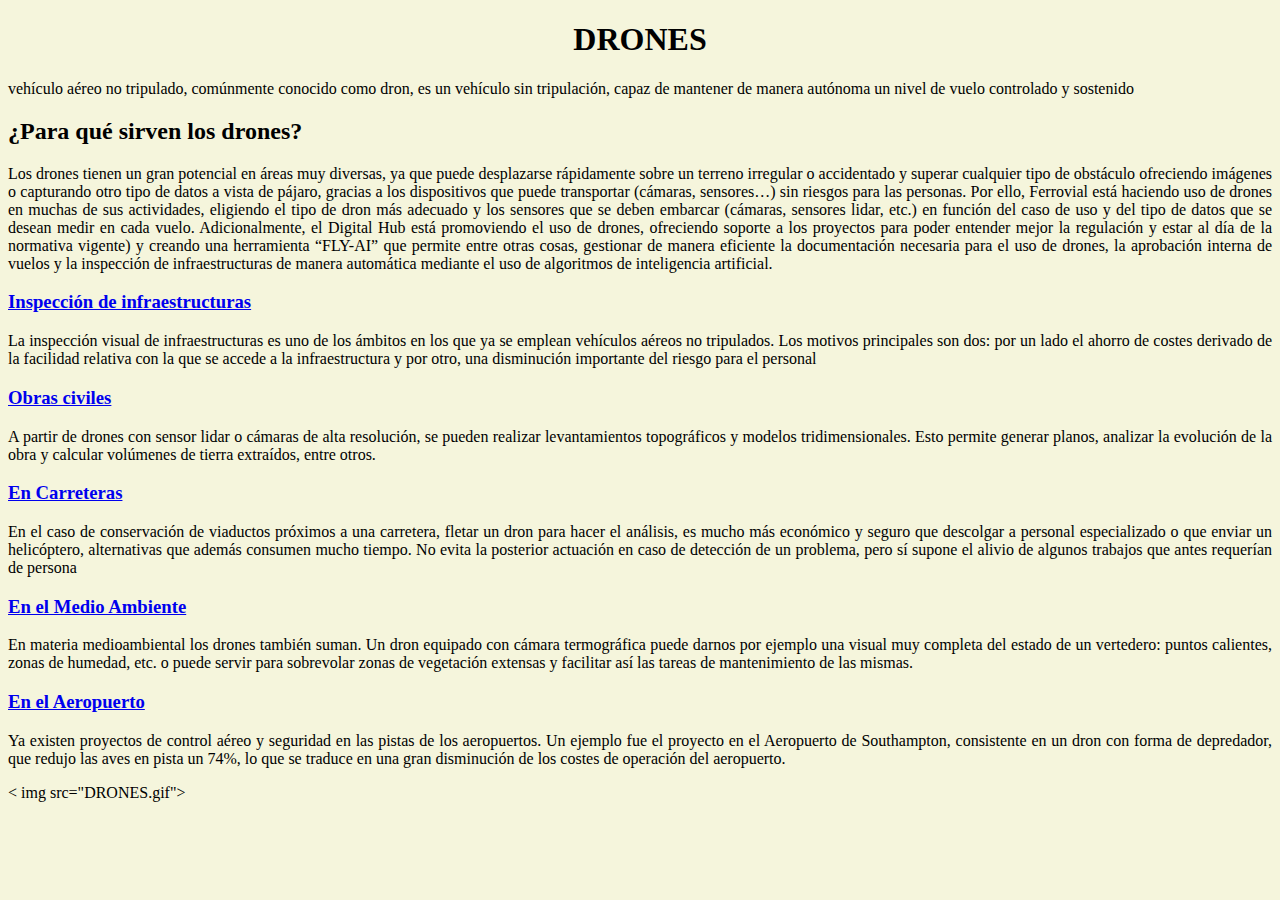
<file: index.html>
<!DOCTYPE HTML>
<html lenguaje="es">
<head>
<title> DRONES </title>
<link href="STYLE.CSS" rel="stylesheet">
</head
 <body>

     <H1> DRONES</H1>

    <p> vehículo aéreo no tripulado, comúnmente conocido como dron, es un vehículo sin tripulación, capaz de mantener de manera autónoma un 
    nivel de vuelo controlado y sostenido</p>
 
    <h2> ¿Para qué sirven los drones? </h2>

    <P>Los drones tienen un gran potencial en áreas muy diversas, ya que puede desplazarse rápidamente sobre un terreno irregular o accidentado y superar cualquier tipo de obstáculo ofreciendo imágenes o capturando otro tipo de datos a vista de pájaro, gracias a los dispositivos que puede transportar (cámaras, sensores…) sin riesgos para las personas.
    Por ello, Ferrovial está haciendo uso de drones en muchas de sus actividades, eligiendo el tipo de dron más adecuado y los sensores que se deben embarcar (cámaras, sensores lidar, etc.) en función del caso de uso y del tipo de datos que se desean medir en cada vuelo.
    Adicionalmente, el Digital Hub está promoviendo el uso de drones, ofreciendo soporte a los proyectos para poder entender mejor la regulación y estar al día de la normativa vigente) y creando una herramienta “FLY-AI” que permite entre otras cosas, gestionar de manera eficiente la documentación necesaria para el uso de drones, la aprobación interna de vuelos y la inspección de infraestructuras de manera automática mediante el uso de algoritmos de inteligencia artificial.</P>
    
    <h3> <a href="file:///C:/Users/Acer%201/Desktop/semestral/Inspecci%C3%B3n%20de%20infraestructuras.html"> Inspección de infraestructuras </a> </h3>
    <P>La inspección visual de infraestructuras es uno de los ámbitos en los que ya se emplean vehículos aéreos no tripulados. Los motivos principales son dos: por un lado el ahorro de costes derivado de la facilidad relativa con la que se accede a la infraestructura y por otro, una disminución   importante del riesgo para el personal</P>
   
    <h3> <a href="file:///C:/Users/Acer%201/Desktop/semestral/obras%20civilies.html"> Obras civiles </a></h3>
    <p> A partir de drones con sensor lidar o cámaras de alta resolución, se pueden realizar levantamientos topográficos y modelos tridimensionales. Esto permite generar planos, analizar la evolución de la obra y calcular volúmenes de tierra extraídos, entre otros.</p>
    
    <h3> <a href="file:///C:/Users/Acer%201/Desktop/semestral/en%20carretera.html" >En Carreteras </a></h3>
    <P>En el caso de conservación de viaductos próximos a una carretera, fletar un dron para hacer el análisis, es mucho más económico y seguro que descolgar a personal especializado o que enviar un helicóptero, alternativas que además consumen mucho tiempo. No evita la posterior actuación en caso de detección de un problema, pero sí supone el alivio de algunos trabajos que antes requerían de persona</P>
    
    <h3> <a href="file:///C:/Users/Acer%201/Desktop/semestral/drones%20en%20el%20medio%20ambuente.html">En el Medio Ambiente </a> </h3>
    <p>En materia medioambiental los drones también suman. Un dron equipado con cámara termográfica puede darnos por ejemplo una visual muy completa del estado de un vertedero: puntos calientes, zonas de humedad, etc. o puede servir para sobrevolar zonas de vegetación extensas y facilitar así las tareas de mantenimiento de las mismas.</p>
   
    <h3> <a href="file:///C:/Users/Acer%201/Desktop/semestral/aeropuerto.html"> En el Aeropuerto </a></h3>
    <p> Ya existen proyectos de control aéreo y seguridad en las pistas de los aeropuertos. Un ejemplo fue el proyecto en el Aeropuerto de Southampton, consistente en un dron con forma de depredador, que redujo las aves en pista un 74%, lo que se traduce en una gran disminución de los costes de operación del aeropuerto.</p>

   < img src="DRONES.gif">
</file>
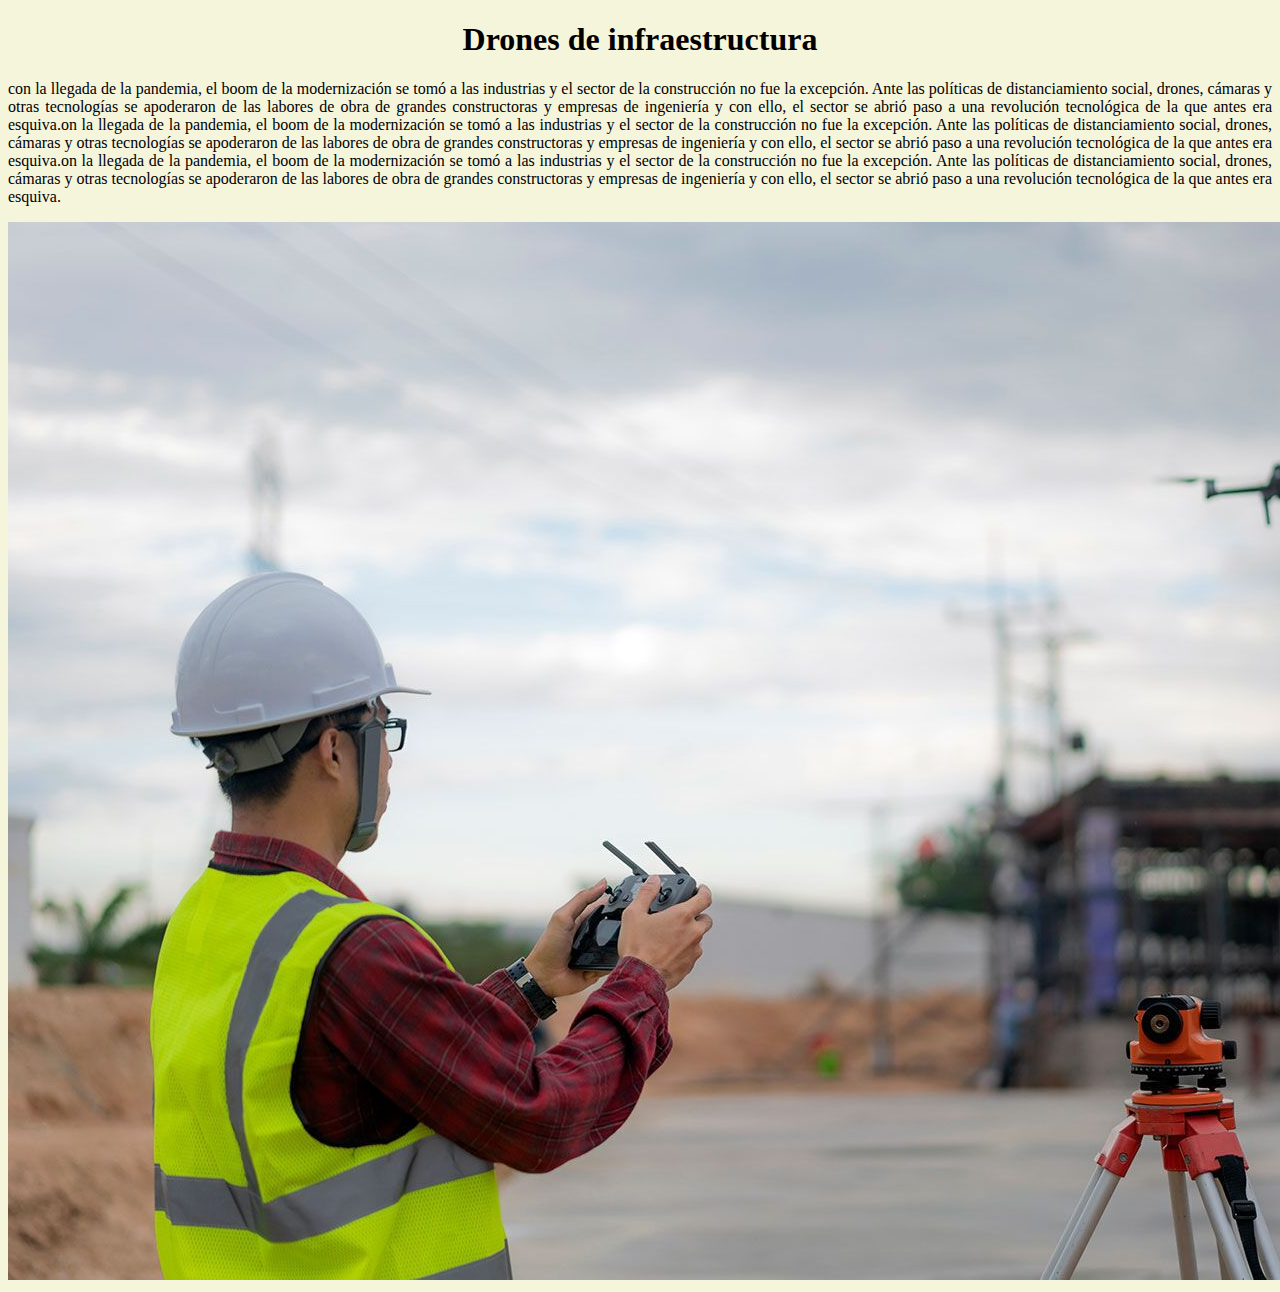
<file: Inspección de infraestructuras.html>
<!DOCTYPE HTML>
<html lengua="es">
<head>
<title> Inspección de infraestructuras </title>
<link href="STYLE.CSS" rel="stylesheet">
</head>

<body>
        
<H1>Drones de infraestructura</H1>

<p>  con la llegada de la pandemia, el boom de la modernización se tomó a las industrias y el sector de la construcción no fue la excepción. Ante las políticas de distanciamiento social, drones, cámaras y otras tecnologías se apoderaron de las labores de obra de grandes constructoras y empresas de ingeniería y con ello, el sector se abrió paso a una revolución tecnológica de la que antes era esquiva.on la llegada de la pandemia, el boom de la modernización se tomó a las industrias y el sector de la construcción no fue la excepción. Ante las políticas de distanciamiento social, drones, cámaras y otras tecnologías se apoderaron de las labores de obra de grandes constructoras y empresas de ingeniería y con ello, el sector se abrió paso a una revolución tecnológica de la que antes era esquiva.on la llegada de la pandemia, el boom de la modernización se tomó a las industrias y el sector de la construcción no fue la excepción. Ante las políticas de distanciamiento social, drones, cámaras y otras tecnologías se apoderaron de las labores de obra de grandes constructoras y empresas de ingeniería y con ello, el sector se abrió paso a una revolución tecnológica de la que antes era esquiva.</p>

<img src="construcion.jpg" >


</body>


</html>
</file>
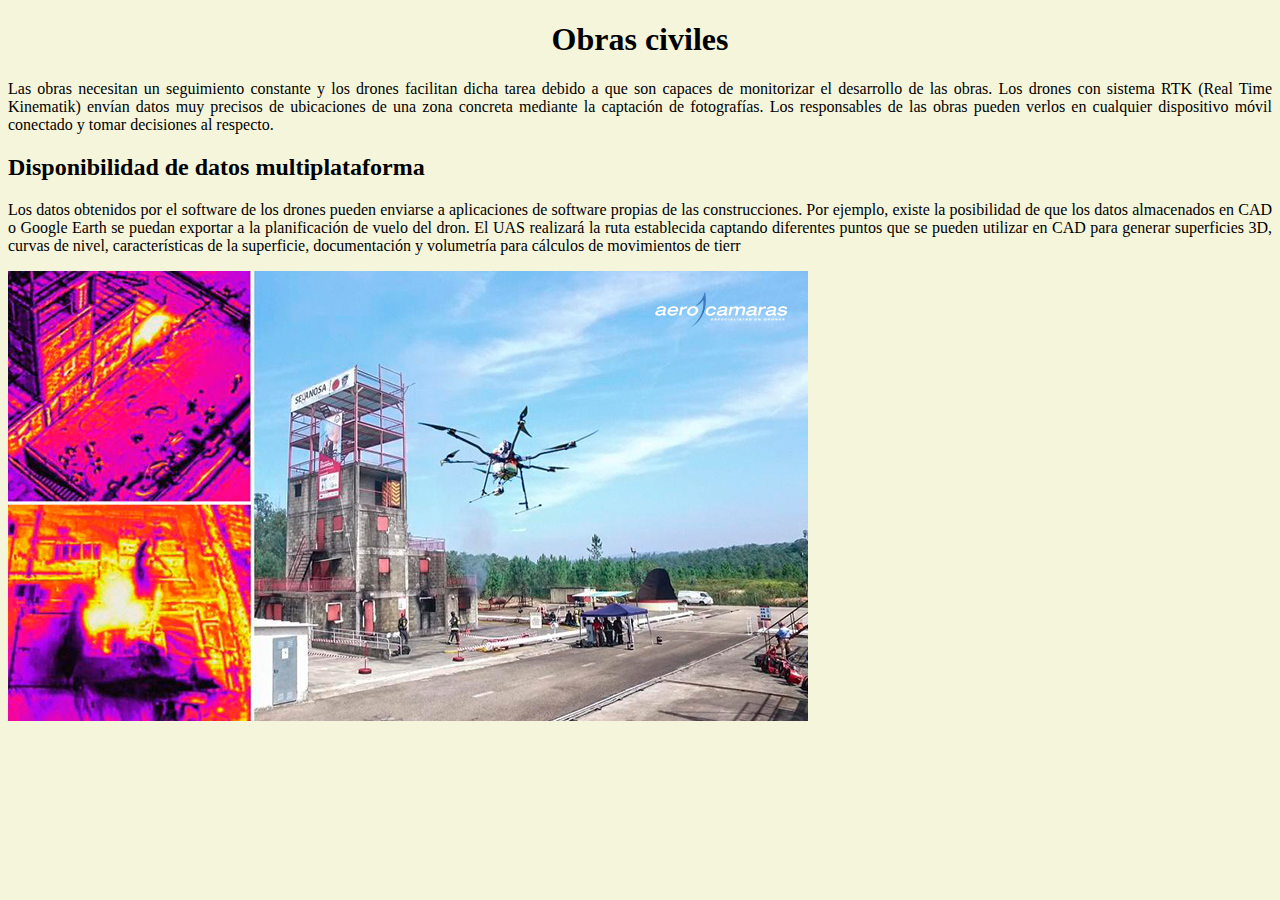
<file: obras civilies.html>
<!DOCTYPE HTML>
<html lengua="es">
<head>
<title>obras civiles </title>
<link href="STYLE.CSS" rel="stylesheet">
</head>

<H1> Obras civiles</H1>


<P> Las obras necesitan un seguimiento constante y los drones facilitan dicha tarea debido a que son capaces de monitorizar el desarrollo de las obras. Los drones con sistema RTK (Real Time Kinematik) envían datos muy precisos de ubicaciones de una zona concreta mediante la captación de fotografías. Los responsables de las obras pueden verlos en cualquier dispositivo móvil conectado y tomar decisiones al respecto. </P>


<H2> Disponibilidad de datos multiplataforma</H2>
<p>Los datos obtenidos por el software de los drones pueden enviarse a aplicaciones de software propias de las construcciones. Por ejemplo, existe la posibilidad de que los datos almacenados en CAD o Google Earth se puedan exportar a la planificación de vuelo del dron. 
El UAS realizará la ruta establecida captando diferentes puntos que se pueden utilizar en CAD para generar superficies 3D, curvas de nivel, características de la superficie, documentación y volumetría para cálculos de movimientos de tierr</p>
                                    <IMG src="DRONES.jpg">

<body>
        
</body>


</html>
</file>
<file: STYLE.CSS>
body{
    height:100 ;
    background-color: beige;
}

 header{
    display: block;
    background-color: #f0f80f;text-align: justify;
 }


H1 { text-align: center;

}

p{ text-align: justify; size:18cm;}
</file>
